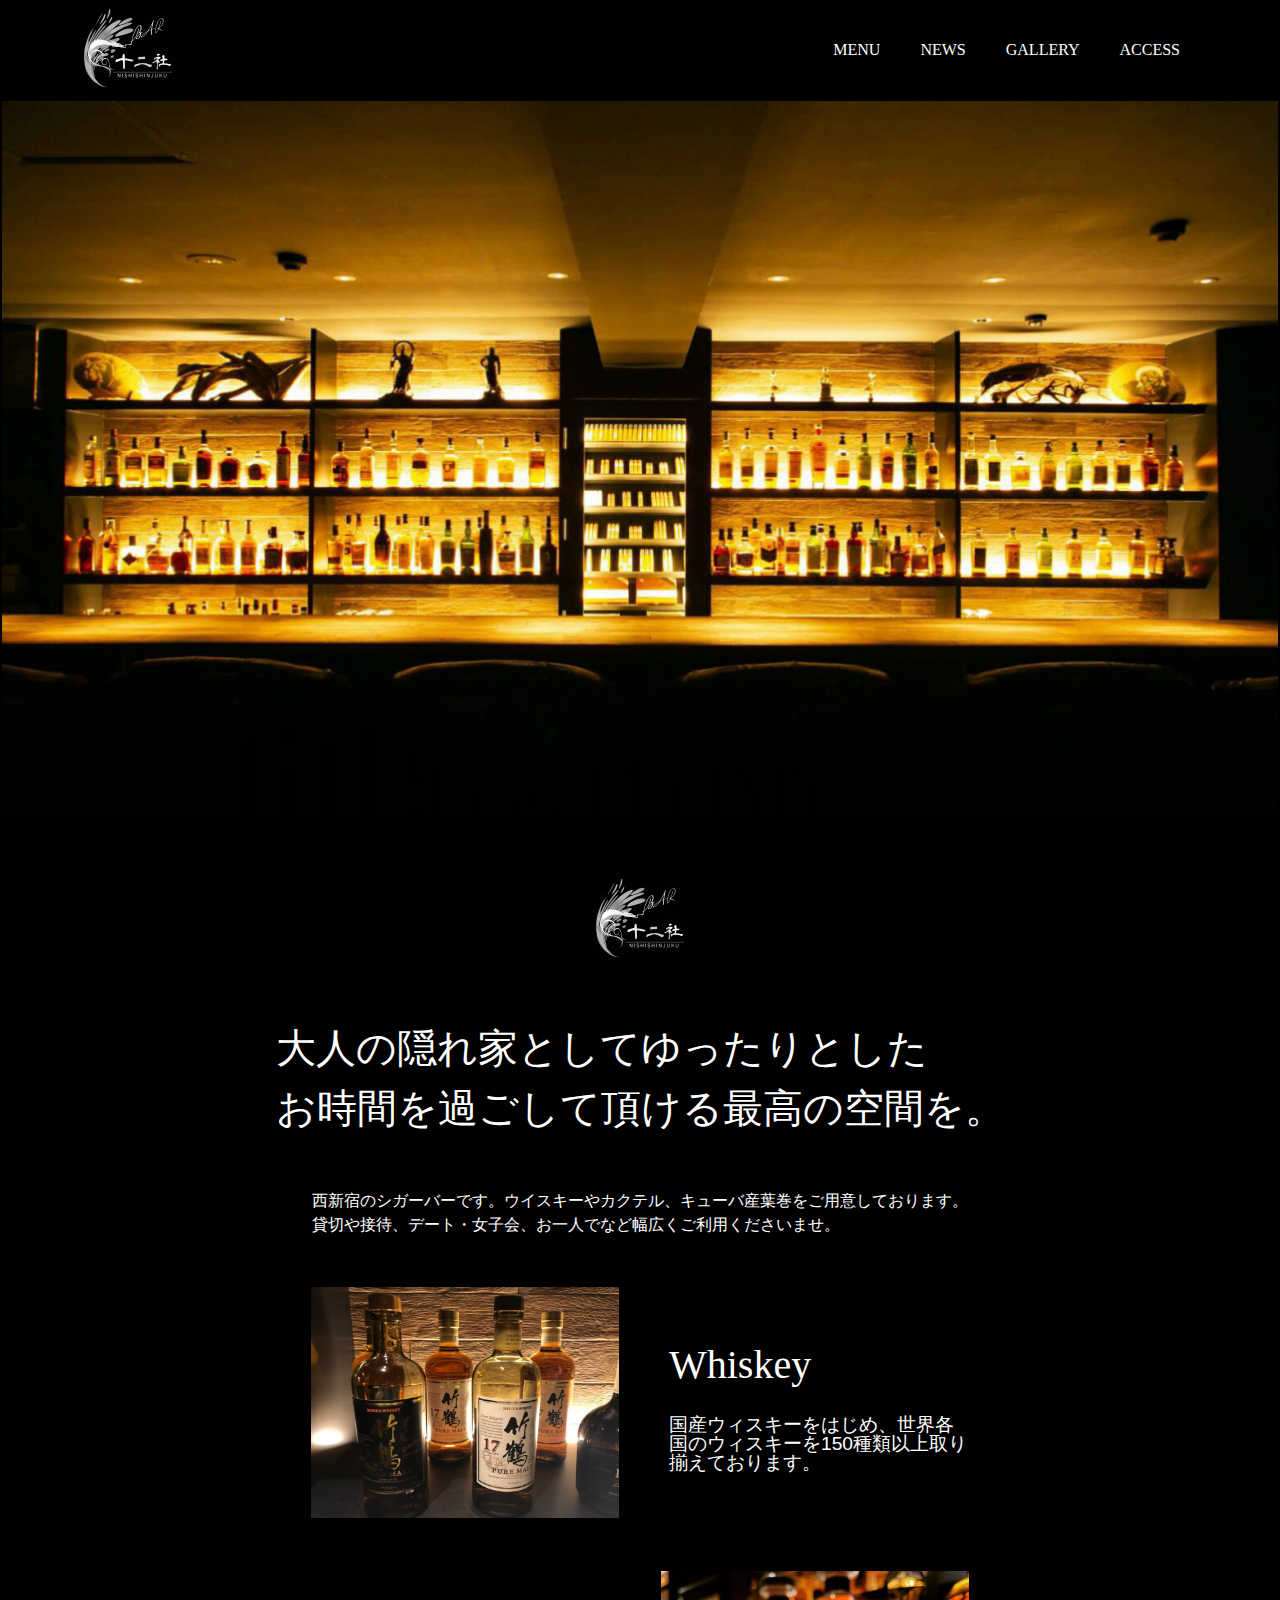
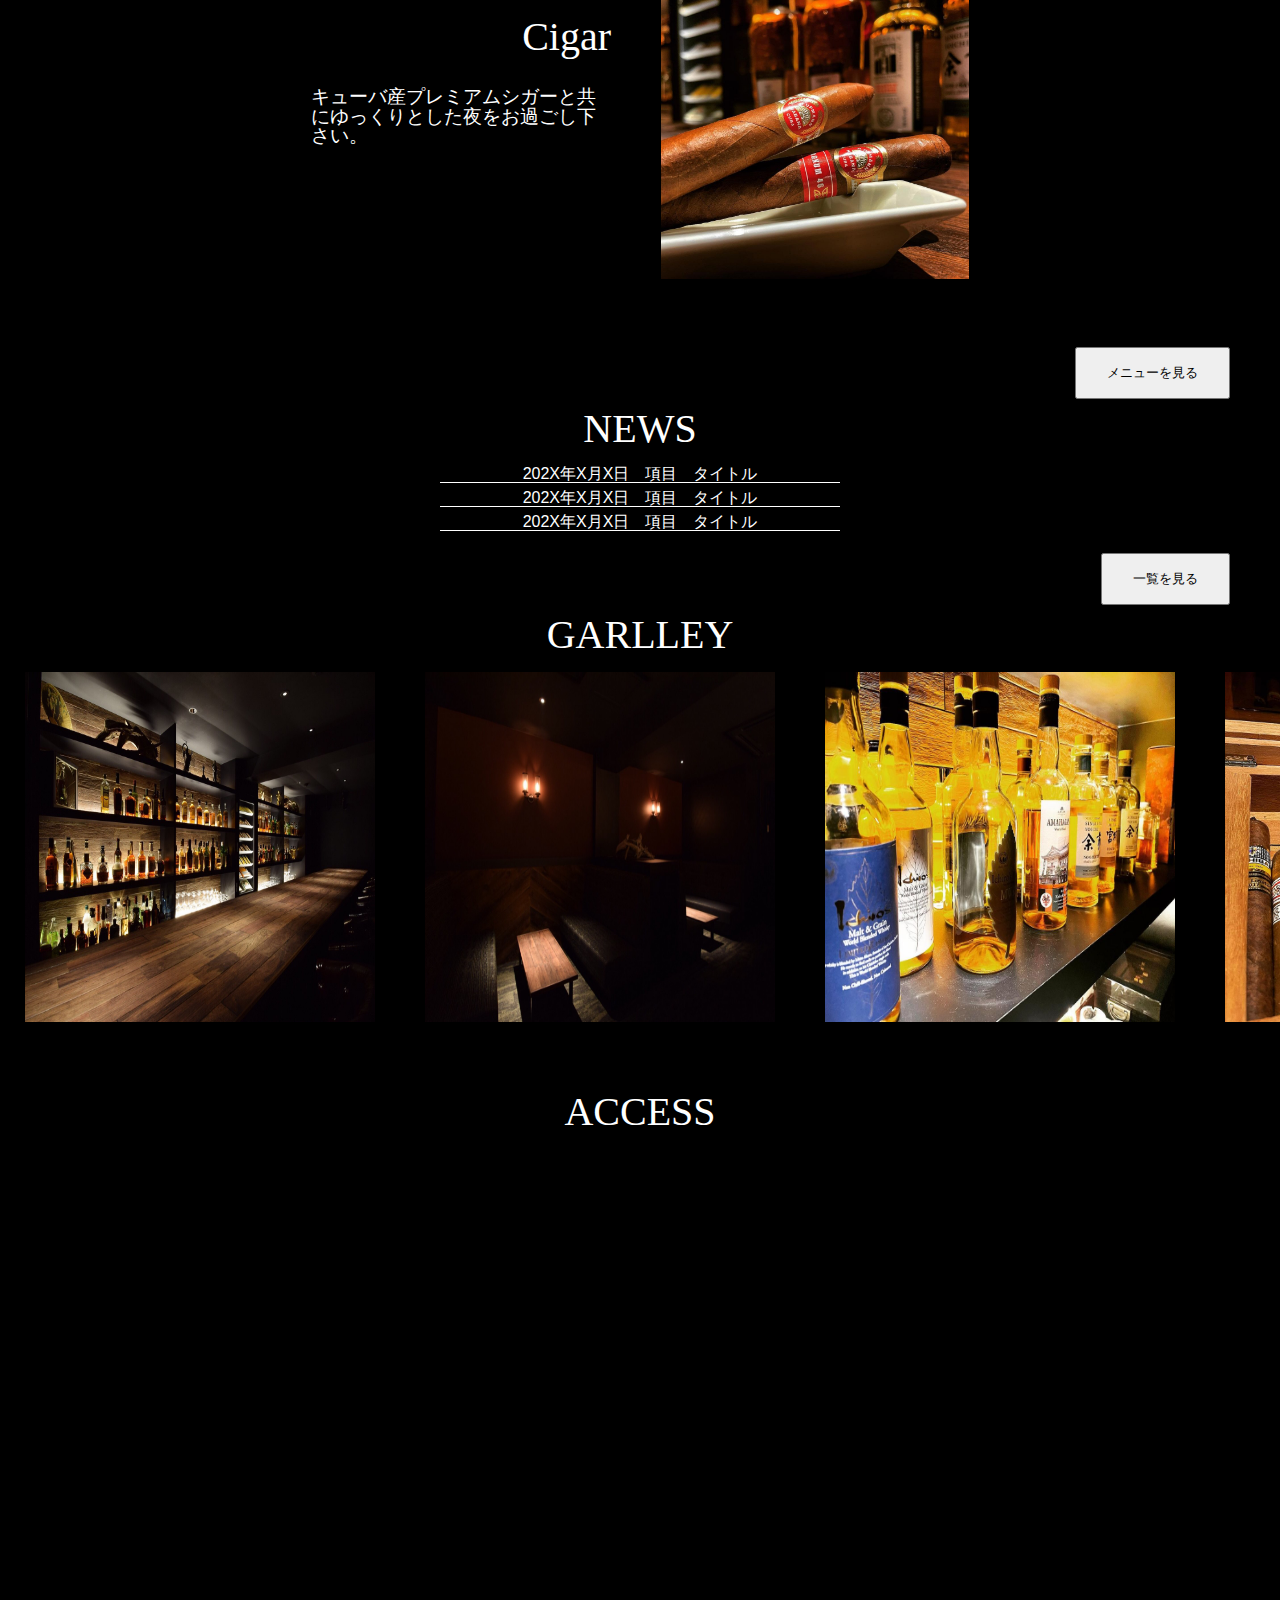
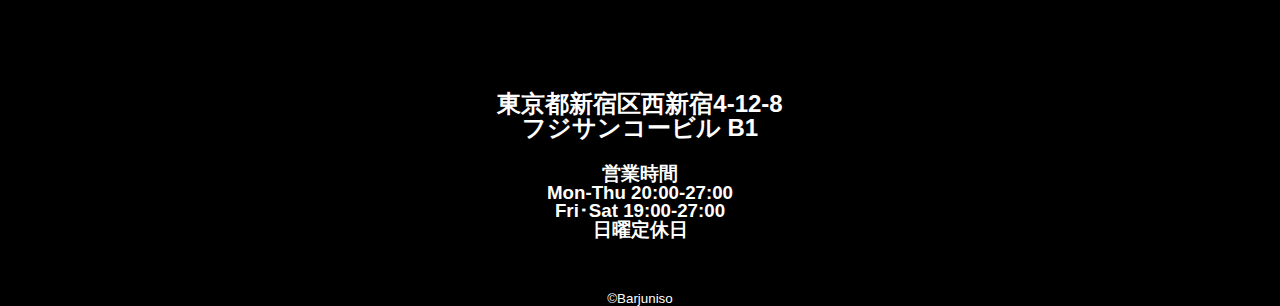
<file: index.html>
<!DOCTYPE html>
<html lang="ja">

<head>
    <meta charset="UTF-8">
    <title>Barjuniso official website</title>
</head>

<head>
    <meta name="description" content="西新宿にあるウィスキー、葉巻が置いてある居心地の良い隠れ家バー「Bar十二社」のウェブサイトです">
    <meta name="viewport" content="width=device-width">
    <script src="./js/toggle-menu.js"></script>
    <link href="./css/index.css" rel="stylesheet">
</head>

<body>
    <header class="header">
        <div class="header-inner">
            <a class="header-logo" href="./index.html">
                <img src="./image/iconjyuniso.jpg" alt="Barjyuniso">
            </a>
            <button class="toggle-menu-button"></button>
            <div class="header-site-menu">
                <nav class="site-menu">
                    <ul>
                        <li><a href="./menu.html">MENU</a></li>
                        <li><a href="./news.html">NEWS</a></li>
                        <li><a href="./gallery.html">GALLERY</a></li>
                        <li><a href="./access.html">ACCESS</a></li>
                    </ul>
                </nav>
            </div>
        </div>
    </header>

    <main class="main">
        <div class="first-view">
            <div class="main-image">
            </div>
            <div class="icon-image">
                <img src="./image/iconjyuniso.jpg" alt="iconjyuniso">
            </div>

            <h1>大人の隠れ家としてゆったりとした<br>お時間を過ごして頂ける最高の空間を。</h1>

            <p class="first-view-description">
                西新宿のシガーバーです。ウイスキーやカクテル、キューバ産葉巻をご用意しております。<br>貸切や接待、デート・女子会、お一人でなど幅広くご利用くださいませ。
            </p>

        </div>

        <div class="recommended">
            <div class="recommended-image">
                <img src="./image/pic1.jpg" alt="pic1">
            </div>
            <dl class="recommended-list-right">
                <dt>Whiskey</dt>
                <dd>国産ウィスキーをはじめ、世界各国のウィスキーを150種類以上取り揃えております。</dd>
            </dl>
        </div>

        <div class="recommended">
            <dl class="recommended-list-left">
                <dt>Cigar</dt>
                <dd>キューバ産プレミアムシガーと共にゆっくりとした夜をお過ごし下さい。</dd>
            </dl>
            <div class="recommended-image">
                <img src="./image/pic2.jpg" alt="pic2">
            </div>
        </div>
        <div class="common-button">
            <button class="menu-button">メニューを見る</button>
        </div>
        <div class="news-container">
            <h1>NEWS</h1>
            <ul class="line">
                <li>202X年X月X日　項目　タイトル</li>
                <li>202X年X月X日　項目　タイトル</li>
                <li>202X年X月X日　項目　タイトル</li>
            </ul>
        </div>
        <div class="common-button">
            <button class="menu-button">一覧を見る</button>
        </div>
    </main>
    <!--mainここまで-->
    <div class="garlley">
        <h1>GARLLEY</h1>
    </div>
    <div class="garlley-container">
        <img src="./image/pic3.jpg" alt="pic3">
        <img src="./image/pic4.jpg" alt="pic4">
        <img src="./image/pic5.jpg" alt="pic5">
        <img src="./image/pic6.jpg" alt="pic6">
        <img src="./image/pic7.jpg" alt="pic7">
    </div>
    <div class="access">
        <h1>ACCESS</h1>
    </div>
    <div class="google-map">
        <iframe
            src="https://www.google.com/maps/embed?pb=!1m18!1m12!1m3!1d3240.490537308863!2d139.68433421238265!3d35.689544572470325!2m3!1f0!2f0!3f0!3m2!1i1024!2i768!4f13.1!3m3!1m2!1s0x6018f3af3f7288d3%3A0x7a0d247e3b0d3358!2zQkFS5Y2B5LqM56S-!5e0!3m2!1sja!2sjp!4v1725192930306!5m2!1sja!2sjp"
            width="1200" height="500" style="border:0;" allowfullscreen="" loading="lazy"
            referrerpolicy="no-referrer-when-downgrade"></iframe>
    </div>
    <div class="address">
        <h2>東京都新宿区西新宿4-12-8<br>フジサンコービル B1</h2>
    </div>
    <div class="opening-hours">
        <h3>営業時間<br>Mon-Thu 20:00-27:00<br>Fri･Sat 19:00-27:00<br>日曜定休日</h3>
    </div>

    <footer class="footer">
        <p class="copylight"><small>&copy;Barjuniso</small></p>
    </footer>
</body>

</html>
</file>
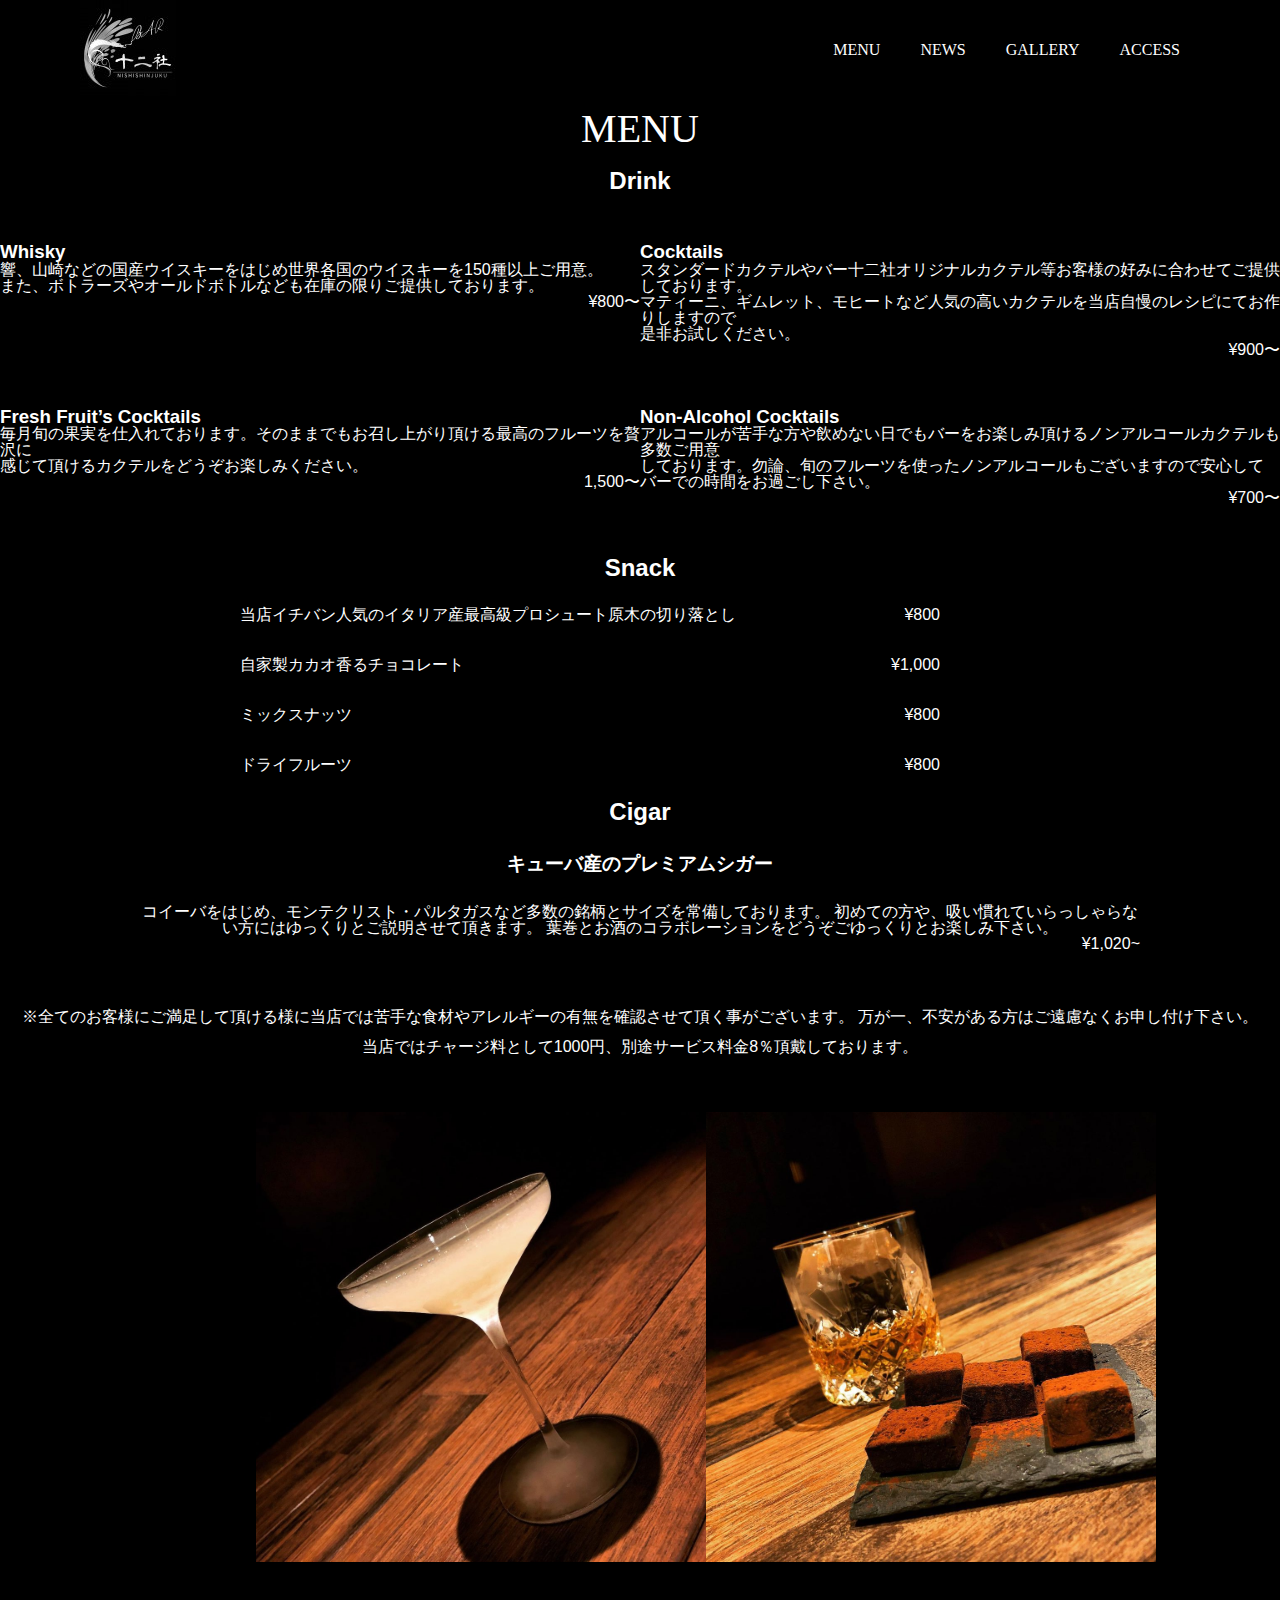
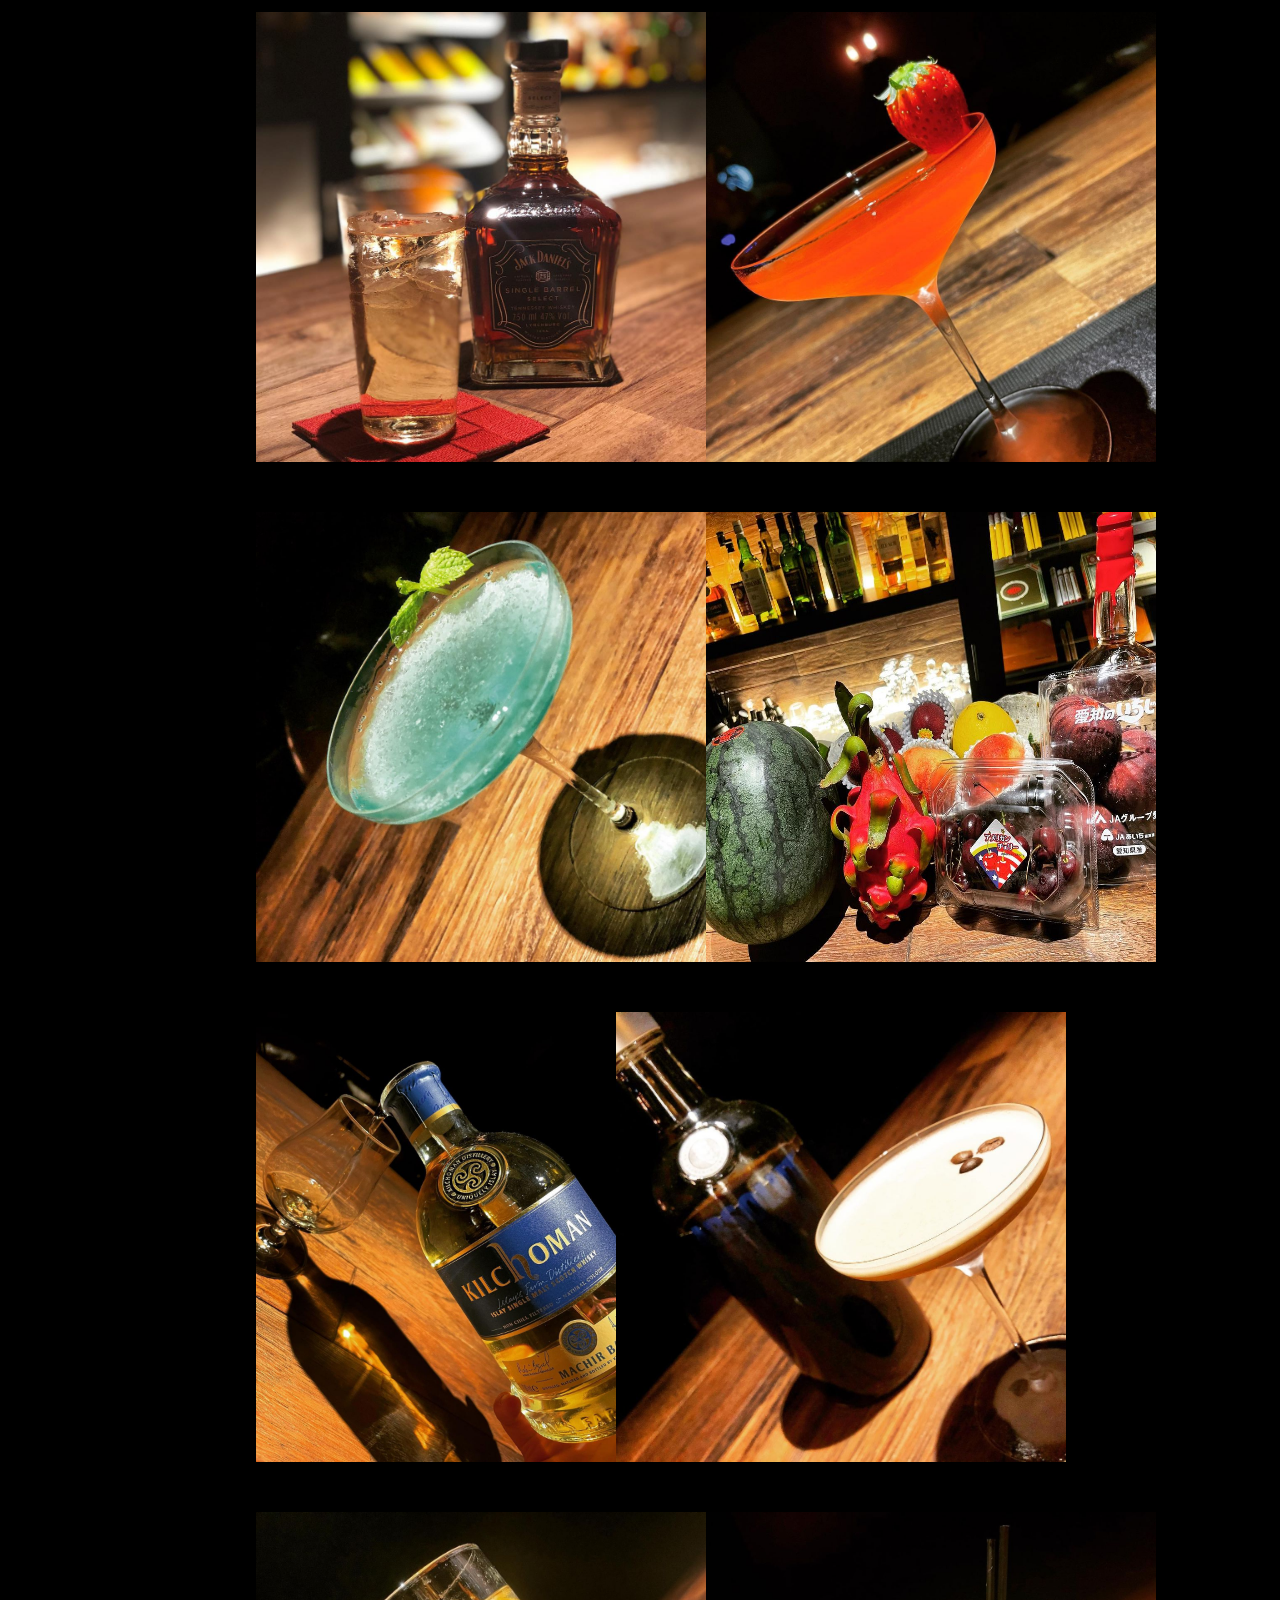
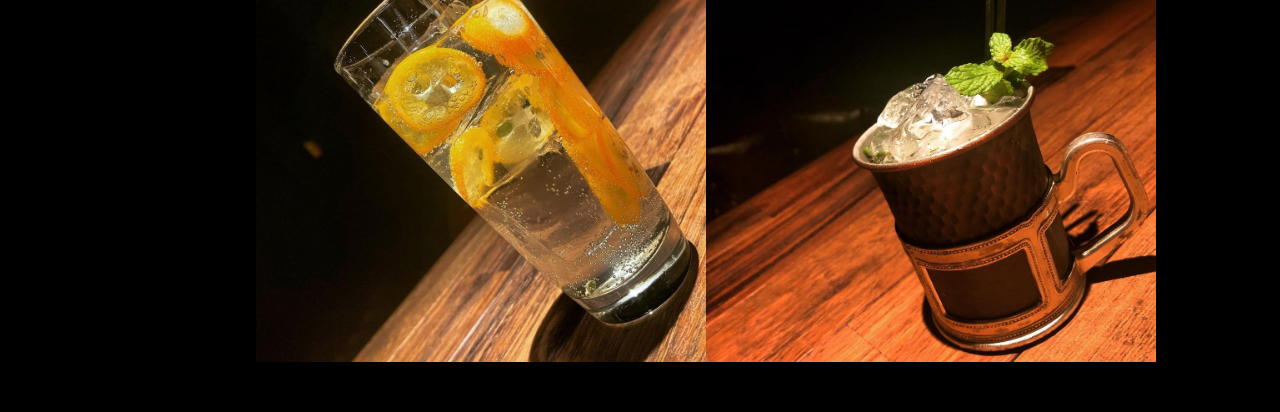
<file: menu.html>
<!DOCTYPE html>
<html lang="ja">

<head>
    <meta charset="UTF-8">
    <title>Barjuniso official website</title>
</head>

<head>
    <meta name="description" content="西新宿にあるウィスキー、葉巻が置いてある居心地の良い隠れ家バー「Bar十二社」のウェブサイトです">
    <meta name="viewport" content="width=device-width">
    <script src="./js/toggle-menu.js"></script>
    <link href="./css/menu.css" rel="stylesheet">
</head>

<body>
    <header class="header">
        <div class="header-inner">
            <a class="header-logo" href="./index.html">
                <img src="./image/iconjyuniso.jpg" alt="Barjyuniso">
            </a>
            <button class="toggle-menu-button"></button>
            <div class="header-site-menu">
                <nav class="site-menu">
                    <ul>
                        <li><a href="./menu.html">MENU</a></li>
                        <li><a href="./news.html">NEWS</a></li>
                        <li><a href="./gallery.html">GALLERY</a></li>
                        <li><a href="./access.html">ACCESS</a></li>
                    </ul>
                </nav>
            </div>
        </div>
    </header>
    <main class="main">
        <div class="menu-title">
            <h1>MENU</h1>
        </div>

        <h2>Drink</h2>

        <div class="menu-container">
            <div class="menu-item">
                <h3>Whisky</h3>
                <p>響、山崎などの国産ウイスキーをはじめ世界各国のウイスキーを150種以上ご用意。<br>また、ボトラーズやオールドボトルなども在庫の限りご提供しております。</p>
                <p class="price">¥800〜</p>
            </div>
            <div class="menu-item">
                <h3>Cocktails</h3>
                <p>スタンダードカクテルやバー十二社オリジナルカクテル等お客様の好みに合わせてご提供しております。<br>マティーニ、ギムレット、モヒートなど人気の高いカクテルを当店自慢のレシピにてお作りしますので<br>是非お試しください。
                </p>
                <p class="price">¥900〜</p>
            </div>
        </div>

        <div class="menu-container">
            <div class="menu-item">
                <h3>Fresh Fruit’s Cocktails</h3>
                <p>毎月旬の果実を仕入れております。そのままでもお召し上がり頂ける最高のフルーツを贅沢に<br>感じて頂けるカクテルをどうぞお楽しみください。</p>
                <p class="price">1,500〜</p>
            </div>

            <div class="menu-item">
                <h3>Non-Alcohol Cocktails</h3>
                <p>アルコールが苦手な方や飲めない日でもバーをお楽しみ頂けるノンアルコールカクテルも多数ご用意<br>しております。勿論、旬のフルーツを使ったノンアルコールもございますので安心して<br>バーでの時間をお過ごし下さい。
                </p>
                <p class="price">¥700〜</p>
            </div>
        </div>

        <h2>Snack</h2>

        <div class="menu-snack">
            <ul>
                <li class="snack-list">
                    <p>当店イチバン人気のイタリア産最高級プロシュート原木の切り落とし</p>
                    <p>¥800</p>
                </li>
                <li class="snack-list">
                    <p>自家製カカオ香るチョコレート</p>
                    <p>¥1,000</p>
                </li>
                <li class="snack-list">
                    <p>ミックスナッツ</p>
                    <p>¥800</p>
                </li>
                <li class="snack-list">
                    <p>ドライフルーツ</p>
                    <p>¥800</p>
                </li>
            </ul>
        </div>

        <h2>Cigar</h2>

        <div class="menu-cigar">
            <h4>キューバ産のプレミアムシガー</h4>
            <p>コイーバをはじめ、モンテクリスト・パルタガスなど多数の銘柄とサイズを常備しております。
                初めての方や、吸い慣れていらっしゃらない方にはゆっくりとご説明させて頂きます。
                葉巻とお酒のコラボレーションをどうぞごゆっくりとお楽しみ下さい。</p>
            <p class="price">¥1,020~</p>
        </div>

        <div class="caution-note">
            <p> ※全てのお客様にご満足して頂ける様に当店では苦手な食材やアレルギーの有無を確認させて頂く事がございます。
                万が一、不安がある方はご遠慮なくお申し付け下さい。</p>
            <p> 当店ではチャージ料として1000円、別途サービス料金8％頂戴しております。</p>
        </div>


        <div class="garlley">
            <div class="garlley-container">
                <img src="./image/pic8.jpg" alt="pic8">
                <img src="./image/pic9.jpg" alt="pic9">
            </div>
            <div class="garlley-container">
                <img src="./image/pic10.jpg" alt="pic10">
                <img src="./image/pic11.jpg" alt="pic11">
            </div>
            <div class="garlley-container">
                <img src="./image/pic12.jpg" alt="pic12">
                <img src="./image/pic13.jpg" alt="pic13">
            </div>
            <div class="garlley-container">
                <img src="./image/pic14.jpg" alt="pic14">
                <img src="./image/pic15.jpg" alt="pic15">
            </div>
            <div class="garlley-container">
                <img src="./image/pic16.jpg" alt="pic16">
                <img src="./image/pic17.jpg" alt="pic17">
            </div>
        </div>
    </main>


</body>

</html>
</file>
<file: css/index.css>
@charset "utf-8";

*,
::before,
::after {
    padding: 0;
    margin: 0;
    box-sizing: border-box;
}

ul,
ol {
    list-style: none;
}

a {
    color: inherit;
    text-decoration: none;
}

body {
    font-family: sans-serif;
    font-size: 16px;
    color: #ffffff;
    line-height: 1;
    background-color: #000000;
}

img {
    max-width: 100%;
}

.header-inner {
    max-width: 1200px;
    height: 110;
    margin-left: auto;
    margin-right: auto;
    padding-left: 40px;
    padding-right: 40px;
    display: flex;
    justify-content: space-between;
    align-items: center;
}

.toggle-menu-button {
    display: none;
}

.header-logo {
    display: block;
    width: 170px;
}

.site-menu ul {
    display: flex;
}

.site-menu ul li {
    margin-left: 20px;
    margin-right: 20px;
}

.site-menu ul li a {
    font-family: adobe-garamond-pro, serif;
    font-weight: 400;
    font-style: normal;
}

.footer p {
    text-align: center;
}

.copyright {
    font-size: 14px;
    font-weight: bold;
    margin-top: 90px;
}

@media (max-width: 800px) {
    .site-menu ul {
        display: block;
        text-align: center;
    }

    .site-menu li {
        margin-top: 20px;
    }

    .header {
        position: fixed;
        top: 0;
        left: 0;
        right: 0;
        background-color: #000000;
        height: 50px;
        z-index: 10;
    }

    .header-inner {
        padding-left: 20px;
        padding-right: 20px;
        height: 100%;
        position: relative;
    }

    .header-logo {
        width: 100px;
    }

    .header-site-menu {
        position: absolute;
        top: 100%;
        left: 0;
        right: 0;
        color: #ffffff;
        background-color: #817e77;
        padding-top: 30px;
        padding-bottom: 50px;
        display: none;
    }

    .header-site-menu.is-show {
        display: block;
    }

    .toggle-menu-button {
        display: block;
        width: 44px;
        height: 34px;
        background-image: url(../image/icon-menu.png);
        background-size: 50%;
        background-position: center;
        background-repeat: no-repeat;
        background-color: transparent;
        border-radius: 0;
        outline: none;
    }

    .main {}

    .copyright {
        margin-top: 50px;
    }
}

.first-view {
    display: flex;
    flex-direction: column;
    justify-content: center;
    align-items: center;
    margin-top: 0px;
}

.first-view-inner {
    max-width: 800px;
    text-align: center;
    padding: 0 20px;
}

.main-image {
    border: 2px solid #000;
    background: url(../image/main.jpg) no-repeat 0 0 / cover;
    width: 100%;
    /*16:9にするため、9÷16×100％＝56.25% */
    padding-top: 56%;
}

.icon-image {
    margin-top: 50px;
    margin-bottom: 50px;
}

h1 {
    font-family: "Noto Serif JP", serif;
    font-optical-sizing: auto;
    font-weight: 400;
    font-style: normal;
    font-size: 2.5rem;
    line-height: 1.5;
}

.first-view-description {
    margin-top: 50px;
    margin-bottom: 50px;
    line-height: 150%;
}

.recommended {
    display: flex;
    padding-left: 200px;
    padding-right: 200px;
    padding-bottom: 50px;
    justify-content: center;
    align-items: center;
}

.recommended-list-right dt {
    margin-left: 50px;
    font-weight: 400;
    font-family: "Noto Serif JP", serif;
    font-optical-sizing: auto;
    font-size: 2.5rem;
    line-height: 1.5;
}

.recommended-list-right dd {
    font-size: 1.2rem;
    width: 300px;
    margin-left: 50px;
    margin-top: 20px;

}

.recommended-list-left dt {
    text-align: right;
    margin-right: 50px;
    font-weight: 400;
    font-family: "Noto Serif JP", serif;
    font-optical-sizing: auto;
    font-size: 2.5rem;
    line-height: 1.5;
}

.recommended-list-left dd {
    font-size: 1.2rem;
    width: 300px;
    margin-right: 50px;
    margin-top: 20px;
    margin-bottom: 100px;
}

.recommended-image {
    width: 35%;
    height: 50%;
}

.menu-button {
    padding: 15px;
    margin-top: 15px;
    padding-right: 30px;
    padding-left: 30px;
}

.common-button {
    display: flex;
    justify-content: flex-end;
    margin-right: 50px;
}

.news-container {
    text-align: center;
    align-items: center;
    margin: 0 auto;
    width: 400px;
}

.line li {
    border-bottom: 1px solid;
    color: white;
    margin-top: 7px;
    margin-bottom: 7px;
}

.garlley {
    text-align: center;
}

.garlley-container {
    display: flex;
    margin-top: 7px;
    margin-bottom: 60px;
    overflow-x: scroll;
}

.garlley-container img {
    width: 350px;
    height: 350px;
    margin-right: 25px;
    margin-left: 25px;
    flex-shrink: 0;
}

.access {
    text-align: center;
}

.google-map {
    display: flex;
    justify-content: center;
}

.address {
    text-align: center;
    margin-top: 50px;
    margin-bottom: 25px;
    line-height: 150%;
}

.opening-hours {
    text-align: center;
    margin-bottom: 50px;
}
</file>
<file: css/menu.css>
@charset "utf-8";

*,
::before,
::after {
    padding: 0;
    margin: 0;
    box-sizing: border-box;
}

ul,
ol {
    list-style: none;
}

a {
    color: inherit;
    text-decoration: none;
}

body {
    font-family: sans-serif;
    font-size: 16px;
    color: #ffffff;
    line-height: 1;
    background-color: #000000;
}

img {
    max-width: 100%;
}

.header-inner {
    max-width: 1200px;
    height: 110;
    margin-left: auto;
    margin-right: auto;
    padding-left: 40px;
    padding-right: 40px;
    display: flex;
    justify-content: space-between;
    align-items: center;
}

.toggle-menu-button {
    display: none;
}

.header-logo {
    display: block;
    width: 170px;
}

.site-menu ul {
    display: flex;
}

.site-menu ul li {
    margin-left: 20px;
    margin-right: 20px;
}

.site-menu ul li a {
    font-family: adobe-garamond-pro, serif;
    font-weight: 400;
    font-style: normal;
}

.footer p {
    text-align: center;
}

.copyright {
    font-size: 14px;
    font-weight: bold;
    margin-top: 90px;
}

@media (max-width: 800px) {
    .site-menu ul {
        display: block;
        text-align: center;
    }

    .site-menu li {
        margin-top: 20px;
    }

    .header {
        position: fixed;
        top: 0;
        left: 0;
        right: 0;
        background-color: #000000;
        height: 50px;
        z-index: 10;
    }

    .header-inner {
        padding-left: 20px;
        padding-right: 20px;
        height: 100%;
        position: relative;
    }

    .header-logo {
        width: 100px;
    }

    .header-site-menu {
        position: absolute;
        top: 100%;
        left: 0;
        right: 0;
        color: #ffffff;
        background-color: #817e77;
        padding-top: 30px;
        padding-bottom: 50px;
        display: none;
    }

    .header-site-menu.is-show {
        display: block;
    }

    .toggle-menu-button {
        display: block;
        width: 44px;
        height: 34px;
        background-image: url(/image/icon-menu.png);
        background-size: 50%;
        background-position: center;
        background-repeat: no-repeat;
        background-color: transparent;
        border-radius: 0;
        outline: none;
    }

    .main {}

    .copyright {
        margin-top: 50px;
    }
}

h1 {
    font-family: "Noto Serif JP", serif;
    font-optical-sizing: auto;
    font-weight: 400;
    font-style: normal;
    font-size: 2.5rem;
    line-height: 1.5;
}

h2 {
    text-align: center;
    margin-top: 10px;
    margin-bottom: 10px;
}

h4 {
    text-align: center;
    font-size: 1.2rem;
    justify-content: center;
    margin-top: 30px;
    margin-bottom: 30px;
}

.menu-container {
    display: flex;
    justify-content: center;
    margin-top: 50px;
    margin-bottom: 50px;
}

.menu-title {
    text-align: center;
    font-weight: 100;
}

.menu-item {
    width: 800px;
}

.price {
    display: flex;
    justify-content: flex-end;
}

.menu-snack {
    display: flex;
    align-items: center;
    margin: 0 auto;
    width: 800px;
    line-height: 50px;
}

.li {
    float: left;
}

.snack-list {
    width: 700px;
    display: flex;
    justify-content: space-between;
}

.menu-cigar {
    text-align: center;
    align-items: center;
    margin: 0 auto;
    width: 1000px;
}

.caution-note {
    text-align: center;
    line-height: 30px;
    margin-top: 50px;
    margin-bottom: 50px;
}

.garlley {
    width: 60%;
    align-items: center;
    justify-content: center;
    margin: 0 auto;
}

.garlley-container {
    display: flex;
}

.garlley-container img {
    width: 450px;
    height: 450px;
    margin: 0 auto;
    margin-bottom: 50px;
}
</file>
